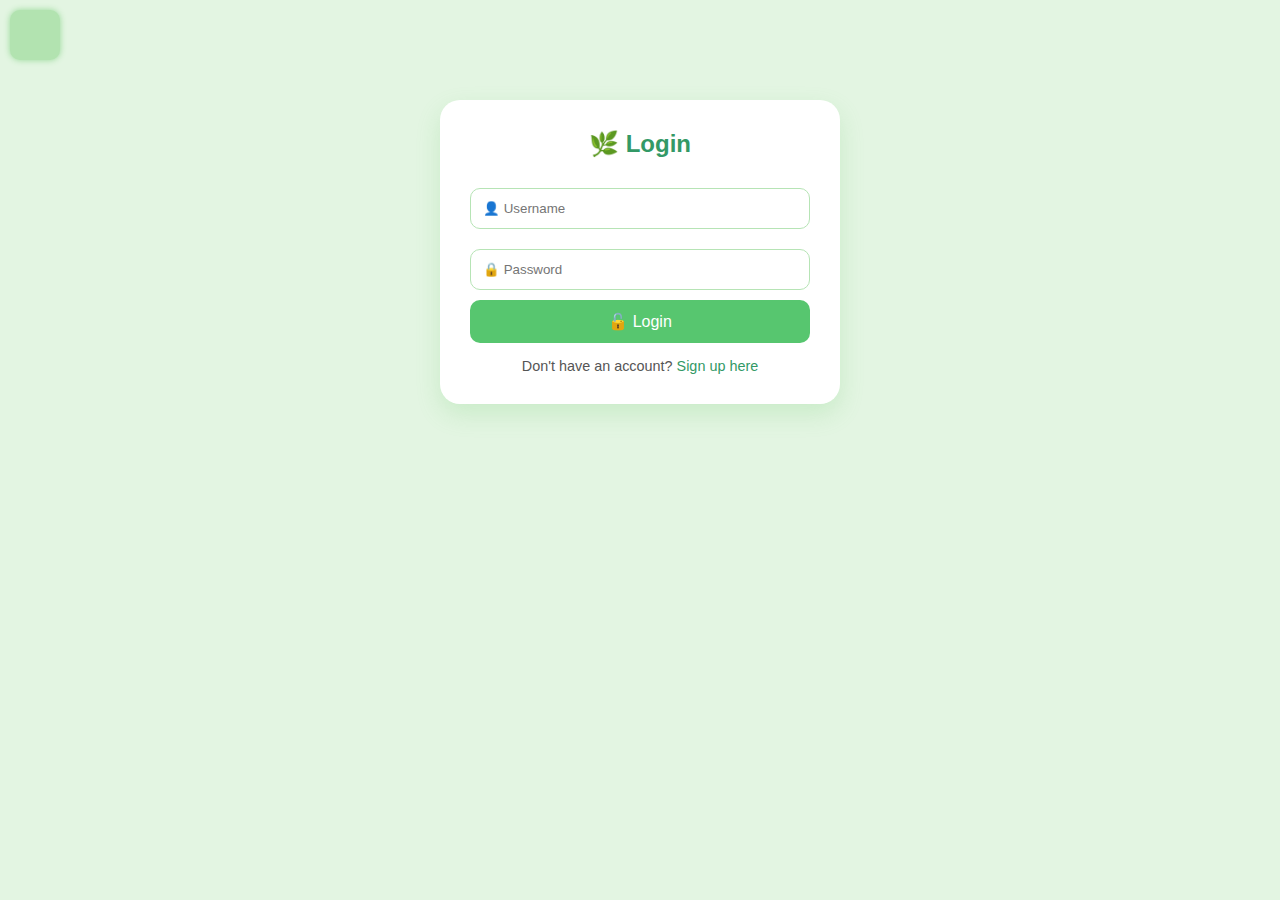
<file: DevOPS_Lab/happytails/target/classes/templates/index.html>
<!DOCTYPE html>
<html lang="en">
<head>
  <meta charset="UTF-8" />
  <meta name="viewport" content="width=device-width, initial-scale=1.0"/>
  <title>Login</title>
  <link rel="stylesheet" href="style.css" />
</head>
<body>
  <div class="logo-square"></div>
  <div class="container">
    <form class="form-box" onsubmit="event.preventDefault(); window.location.href='home.html';">
      <h2>🌿 Login</h2>
      <input type="text" placeholder="👤 Username" required />
      <input type="password" placeholder="🔒 Password" required />
      <button type="submit" class="submit-btn">🔓 Login</button>
      <p>Don't have an account? <a href="signup.html">Sign up here</a></p>
    </form>
  </div>
</body>
</html>
</file>
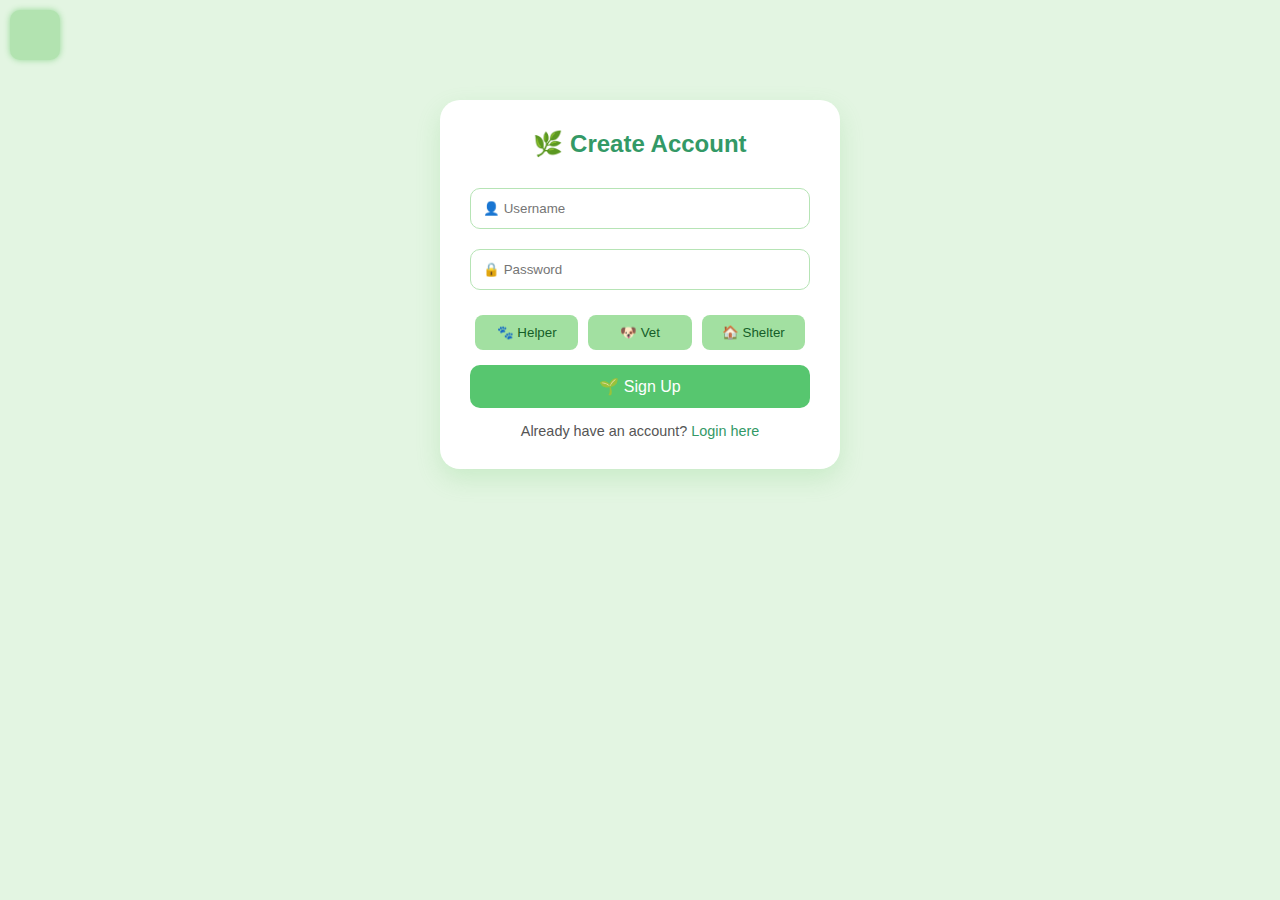
<file: DevOPS_Lab/happytails/target/classes/templates/signup.html>
<!DOCTYPE html>
<html lang="en">
<head>
  <meta charset="UTF-8" />
  <meta name="viewport" content="width=device-width, initial-scale=1.0"/>
  <title>Sign Up</title>
  <link rel="stylesheet" href="style.css" />
</head>
<body>
  <div class="logo-square"></div>
  <div class="container">
    <form class="form-box">
      <h2>🌿 Create Account</h2>
      <input type="text" placeholder="👤 Username" required />
      <input type="password" placeholder="🔒 Password" required />
      <div class="roles">
        <button type="button">🐾 Helper</button>
        <button type="button">🐶 Vet</button>
        <button type="button">🏠 Shelter</button>
      </div>
      <button type="submit" class="submit-btn">🌱 Sign Up</button>
      <p>Already have an account? <a href="index.html">Login here</a></p>
    </form>
  </div>
</body>
</html>
</file>
<file: DevOPS_Lab/happytails/target/classes/templates/style.css>
* {
    margin: 0;
    padding: 0;
    box-sizing: border-box;
    font-family: 'Segoe UI', sans-serif;
  }
  
  body {
    background: #e3f5e2;
    display: flex;
    flex-direction: column;
    align-items: center;
    min-height: 100vh;
    position: relative;
  }
  
  .logo-square {
    position: absolute;
    top: 10px;
    left: 10px;
    width: 50px;
    height: 50px;
    background: #b2e3b0;
    border-radius: 10px;
    box-shadow: 0 0 6px #96d996;
  }
  
  .container {
    margin-top: 100px;
    width: 90%;
    max-width: 400px;
    animation: fadeIn 1s ease-in;
  }
  
  .form-box {
    background: #ffffff;
    border-radius: 20px;
    padding: 30px;
    box-shadow: 0 10px 25px rgba(100, 200, 100, 0.2);
    text-align: center;
    transition: transform 0.3s ease;
  }
  
  .form-box:hover {
    transform: scale(1.02);
  }
  
  .form-box h2 {
    color: #339966;
    margin-bottom: 20px;
  }
  
  input {
    width: 100%;
    padding: 12px;
    margin: 10px 0;
    border: 1px solid #b6e4b5;
    border-radius: 10px;
  }
  
  .roles {
    display: flex;
    justify-content: space-between;
    margin: 15px 0;
  }
  
  .roles button {
    flex: 1;
    margin: 0 5px;
    padding: 10px;
    border: none;
    background-color: #a2e0a1;
    color: #155e28;
    border-radius: 8px;
    transition: 0.3s ease;
  }
  
  .roles button:hover {
    background-color: #90cc8f;
  }
  
  .submit-btn {
    width: 100%;
    padding: 12px;
    background: #57c66f;
    color: white;
    border: none;
    border-radius: 10px;
    font-size: 1em;
    transition: background 0.3s ease;
  }
  
  .submit-btn:hover {
    background: #3ca356;
  }
  
  p {
    margin-top: 15px;
    font-size: 0.9em;
    color: #555;
  }
  
  a {
    color: #339966;
    text-decoration: none;
  }
  
  a:hover {
    text-decoration: underline;
  }
  
  .top-buttons {
    display: flex;
    justify-content: space-around;
    width: 100%;
    margin-top: 80px;
  }
  
  .top-buttons button {
    background: #d1f0cf;
    border: none;
    padding: 10px 15px;
    font-size: 1.5rem;
    border-radius: 50%;
    box-shadow: 0 2px 5px rgba(0,0,0,0.1);
    transition: 0.3s ease;
  }
  
  .top-buttons button:hover {
    background: #a6e7a4;
  }
  
  .map-box {
    margin-top: 30px;
    background: #fff;
    width: 90%;
    max-width: 500px;
    border-radius: 15px;
    padding: 20px;
    text-align: center;
    box-shadow: 0 10px 20px rgba(100, 200, 100, 0.2);
  }
  
  .map-placeholder {
    background: #d4f3d4;
    height: 300px;
    margin-top: 15px;
    border-radius: 12px;
    display: flex;
    align-items: center;
    justify-content: center;
    color: #339966;
    font-weight: bold;
  }
  
  .bottom-nav {
    position: fixed;
    bottom: 10px;
    width: 100%;
    max-width: 500px;
    display: flex;
    justify-content: space-around;
    background: #b7eec0;
    padding: 10px 0;
    border-radius: 20px;
    box-shadow: 0 2px 10px rgba(100, 200, 100, 0.2);
  }
  
  .bottom-nav button {
    background: none;
    border: none;
    font-size: 1.5rem;
    color: #2c7a46;
  }
  
  @keyframes fadeIn {
    from { opacity: 0; transform: translateY(40px); }
    to { opacity: 1; transform: translateY(0); }
  }
</file>
